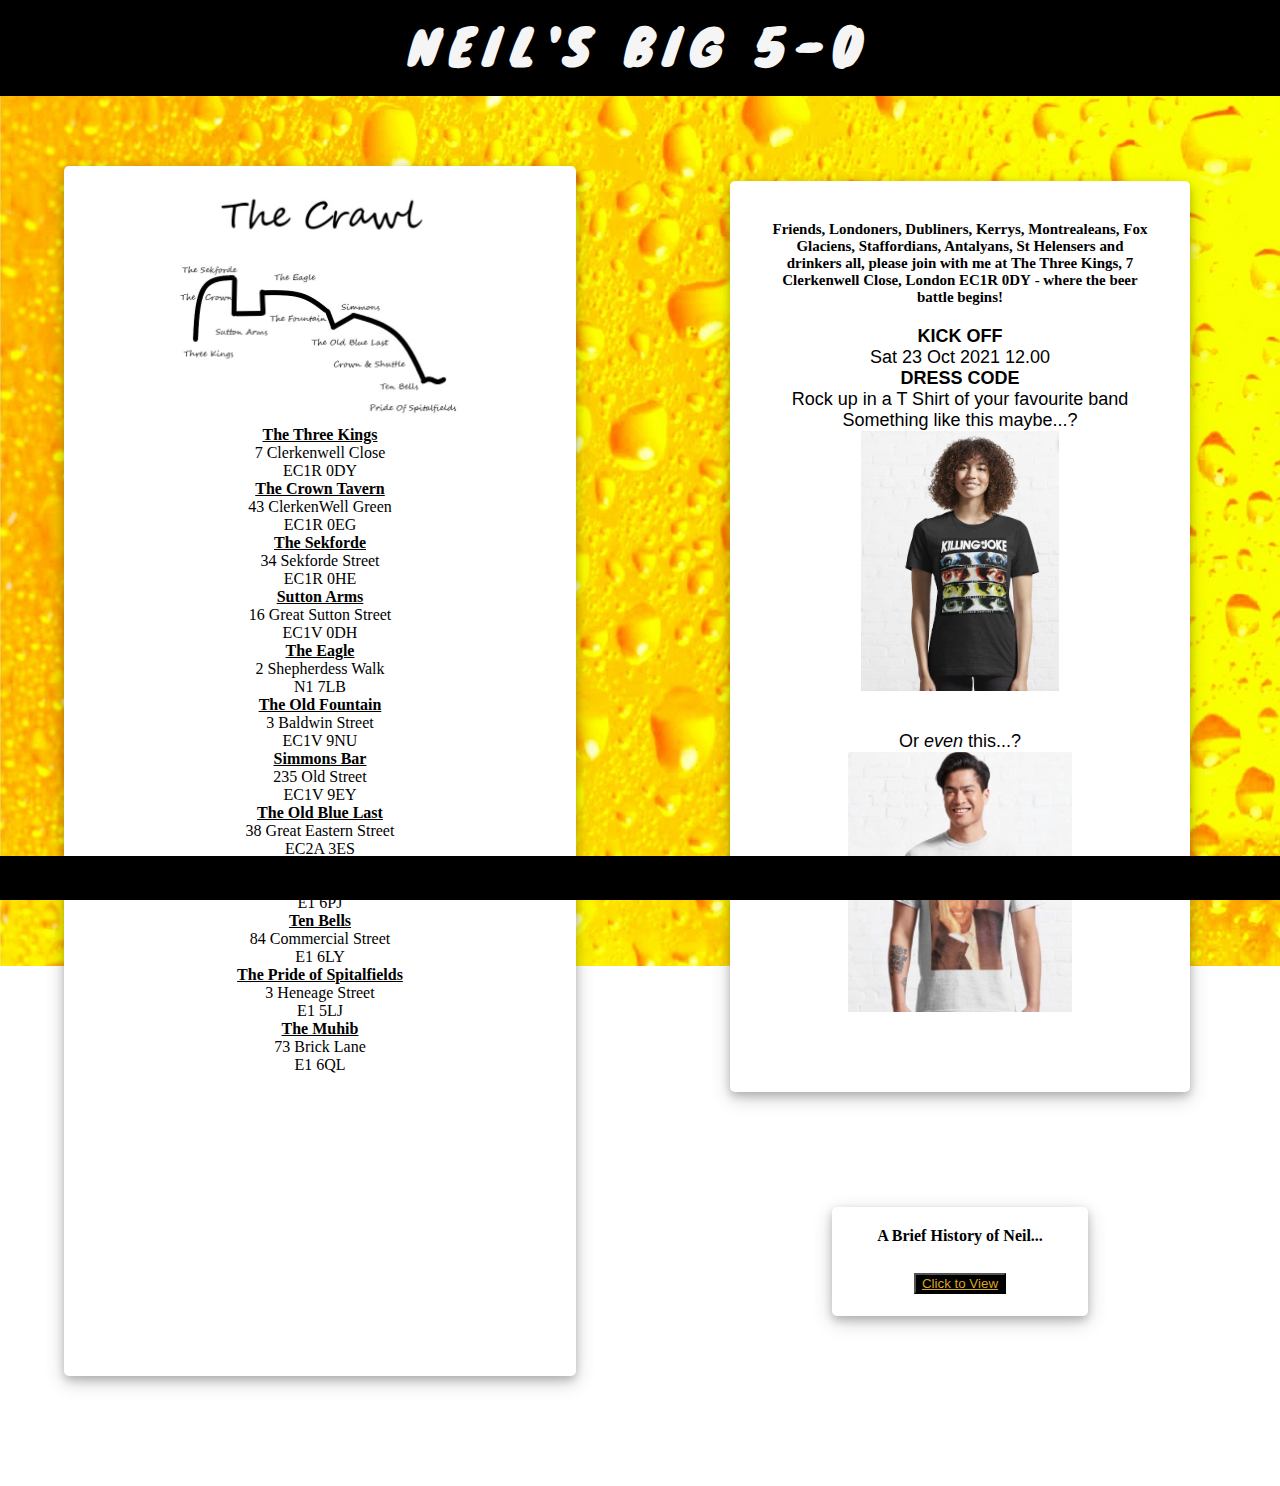
<file: index.html>
<!DOCTYPE html>
<html lang="en">
<head>
    <meta charset="UTF-8">
    <meta http-equiv="X-UA-Compatible" content="IE=edge">
    <meta name="viewport" content="width=device-width, initial-scale=1.0">
    <title>Neil's Birthday Bash</title>
    <link rel="stylesheet" href="https://stackpath.bootstrapcdn.com/bootstrap/4.1.3/css/bootstrap.min.css" integrity="sha384-MCw98/SFnGE8fJT3GXwEOngsV7Zt27NXFoaoApmYm81iuXoPkFOJwJ8ERdknLPMO" crossorigin="anonymous">
    <link rel="stylesheet" href="assets/css/styles.css">

</head>
<body>
    <header>
        <h1>NEIL'S BIG 5-0</h1>
    </header>
    <main>
        <div id = "invite-map">
            <div class="row" id="invite-col">
                <div id ="text-box">
                    <h5>Friends, Londoners, Dubliners, Kerrys, Montrealeans, Fox Glaciens, Staffordians, Antalyans, St Helensers and drinkers all, please join with me at <strong>The Three Kings, 7 Clerkenwell Close, London EC1R 0DY</strong> - where the beer battle begins!</h5>
                    <h4 class="invite-header">KICK OFF</h4>
                    <p class="invite-kick">Sat 23 Oct 2021 12.00</p>
                    <h4 class="invite-header">DRESS CODE</h4>
                    <p class="invite-words">Rock up in a T Shirt of your favourite band</p>    
                    <p class="invite-words">Something like this maybe...?</p> 
                    <div class="shirt-container">
                    <img src="assets/images/KJ-tshirt.jpg" class="tshirt" id="gm">
                    </div>
                    <p class="invite-words">Or <em>even</em> this...?</p>
                    <div class="shirt-container">
                    <img src="assets/images/GM-tshirt.jpg" class="tshirt" id="kj">
                    </div>
                </div>
                <div class="row neil-history">
                    <h4>A Brief History of Neil...</h4>
                    <br>
                    <button class="btn"><a href=gallery.html>Click to View</a></button>
                </div> 
            </div>               
            <div id="map" class="row">
                <img src="assets/images/crawl-map.jpg" id="map-img">
                <div class="history-items">
                <div class="timeline-item">
                    <h4><a href="https://www.bestcitypubs.co.uk/the-three-kings-clerkenwell" target="_blank" class="pub-link">The Three Kings</a></h4>
                    <p>7 Clerkenwell Close</p>
                    <p>EC1R 0DY</p>
                </div>
                <div class="timeline-item">
                    <h4><a href="https://www.thecrowntavernec1.co.uk/?utm_source=google&utm_medium=organic&utm_campaign=gmb#" target="_blank" class="pub-link">The Crown Tavern</a></h4>
                    <p>43 ClerkenWell Green</p>
                    <p>EC1R 0EG</p>
                </div>
                <div class="timeline-item">
                    <h4><a href="https://www.thesekforde.com/" target="_blank" class="pub-link">The Sekforde</a></h4>
                    <p>34 Sekforde Street</p>
                    <p>EC1R 0HE</p>
                </div>
                <div class="timeline-item">
                    <h4><a href="https://www.suttonarms.co.uk/" target="_blank" class="pub-link">Sutton Arms</a></h4>
                    <p>16 Great Sutton Street</p>
                    <p>EC1V 0DH</p>
                </div>
                <div class="timeline-item">
                    <h4><a href="https://www.theeaglehoxton.co.uk/?utm_source=google&utm_medium=organic&utm_campaign=gmb#" target="_blank" class="pub-link">The Eagle</a></h4>
                    <p>2 Shepherdess Walk</p>
                    <p>N1 7LB</p>
                </div>
                <div class="timeline-item">
                    <h4><a href="https://oldfountain.co.uk/home-1" target="_blank" class="pub-link">The Old Fountain</a></h4>
                    <p>3 Baldwin Street</p>
                    <p>EC1V 9NU</p>
                </div>
                <div class="timeline-item">
                    <h4><a href="https://www.simmonsbar.co.uk/venues/old-street/" target="_blank" class="pub-link">Simmons Bar</a></h4>
                    <p>235 Old Street</p>
                    <p>EC1V 9EY</p>
                </div>
                <div class="timeline-item">
                    <h4><a href="https://www.theoldbluelast.com/" target="_blank" class="pub-link">The Old Blue Last</a></h4>
                    <p>38 Great Eastern Street</p>
                    <p>EC2A 3ES</p>
                </div>
                <div class="timeline-item">
                    <h4><a href="https://www.crownandshuttle.com/" target="_blank" class="pub-link">The Crown and Shuttle</a></h4>
                    <p>226 Shoreditch High Street</p>
                    <p>E1 6PJ</p>
                </div>
                <div class="timeline-item">
                    <h4><a href="https://www.tenbells.com/" target="_blank" class="pub-link">Ten Bells</a></h4>
                    <p>84 Commercial Street</p>
                    <p>E1 6LY</p>
                </div>
                <div class="timeline-item">
                    <h4><a href="https://londonist.com/pubs/pubs/pride-of-spitalfields" target="_blank" class="pub-link">The Pride of Spitalfields</a></h4>
                    <p>3 Heneage Street</p>
                    <p>E1 5LJ</p>
                </div>
                <div class="timeline-item">
                    <h4><a href="https://www.muhibindiancuisine.com/" target="_blank" class="pub-link">The Muhib</a></h4>
                    <p>73 Brick Lane</p>
                    <p>E1 6QL</p>
                </div>
                </div>
               
            </div>
        </div>
    </main>
    <footer>
        <div id="countdown">
            <div id="clock">
                <div id="days" class="count"></div>
                <div id="hours" class="count"></div>
                <div id= mins class="count"></div>
                <div id="secs" class="count"></div>
            </div>
        </div>
    </footer>
    <!-- Optional JavaScript -->
    <!-- jQuery first, then Popper.js, then Bootstrap JS -->
    <script src="https://code.jquery.com/jquery-3.3.1.slim.min.js" integrity="sha384-q8i/X+965DzO0rT7abK41JStQIAqVgRVzpbzo5smXKp4YfRvH+8abtTE1Pi6jizo"
        crossorigin="anonymous"></script>
    <script src="https://cdnjs.cloudflare.com/ajax/libs/popper.js/1.14.3/umd/popper.min.js" integrity="sha384-ZMP7rVo3mIykV+2+9J3UJ46jBk0WLaUAdn689aCwoqbBJiSnjAK/l8WvCWPIPm49"
        crossorigin="anonymous"></script>
    <script src="https://stackpath.bootstrapcdn.com/bootstrap/4.1.3/js/bootstrap.min.js" integrity="sha384-ChfqqxuZUCnJSK3+MXmPNIyE6ZbWh2IMqE241rYiqJxyMiZ6OW/JmZQ5stwEULTy"
        crossorigin="anonymous"></script>
    <script src="assets/javascript/script.js"></script>    
</body>
</html>
</file>
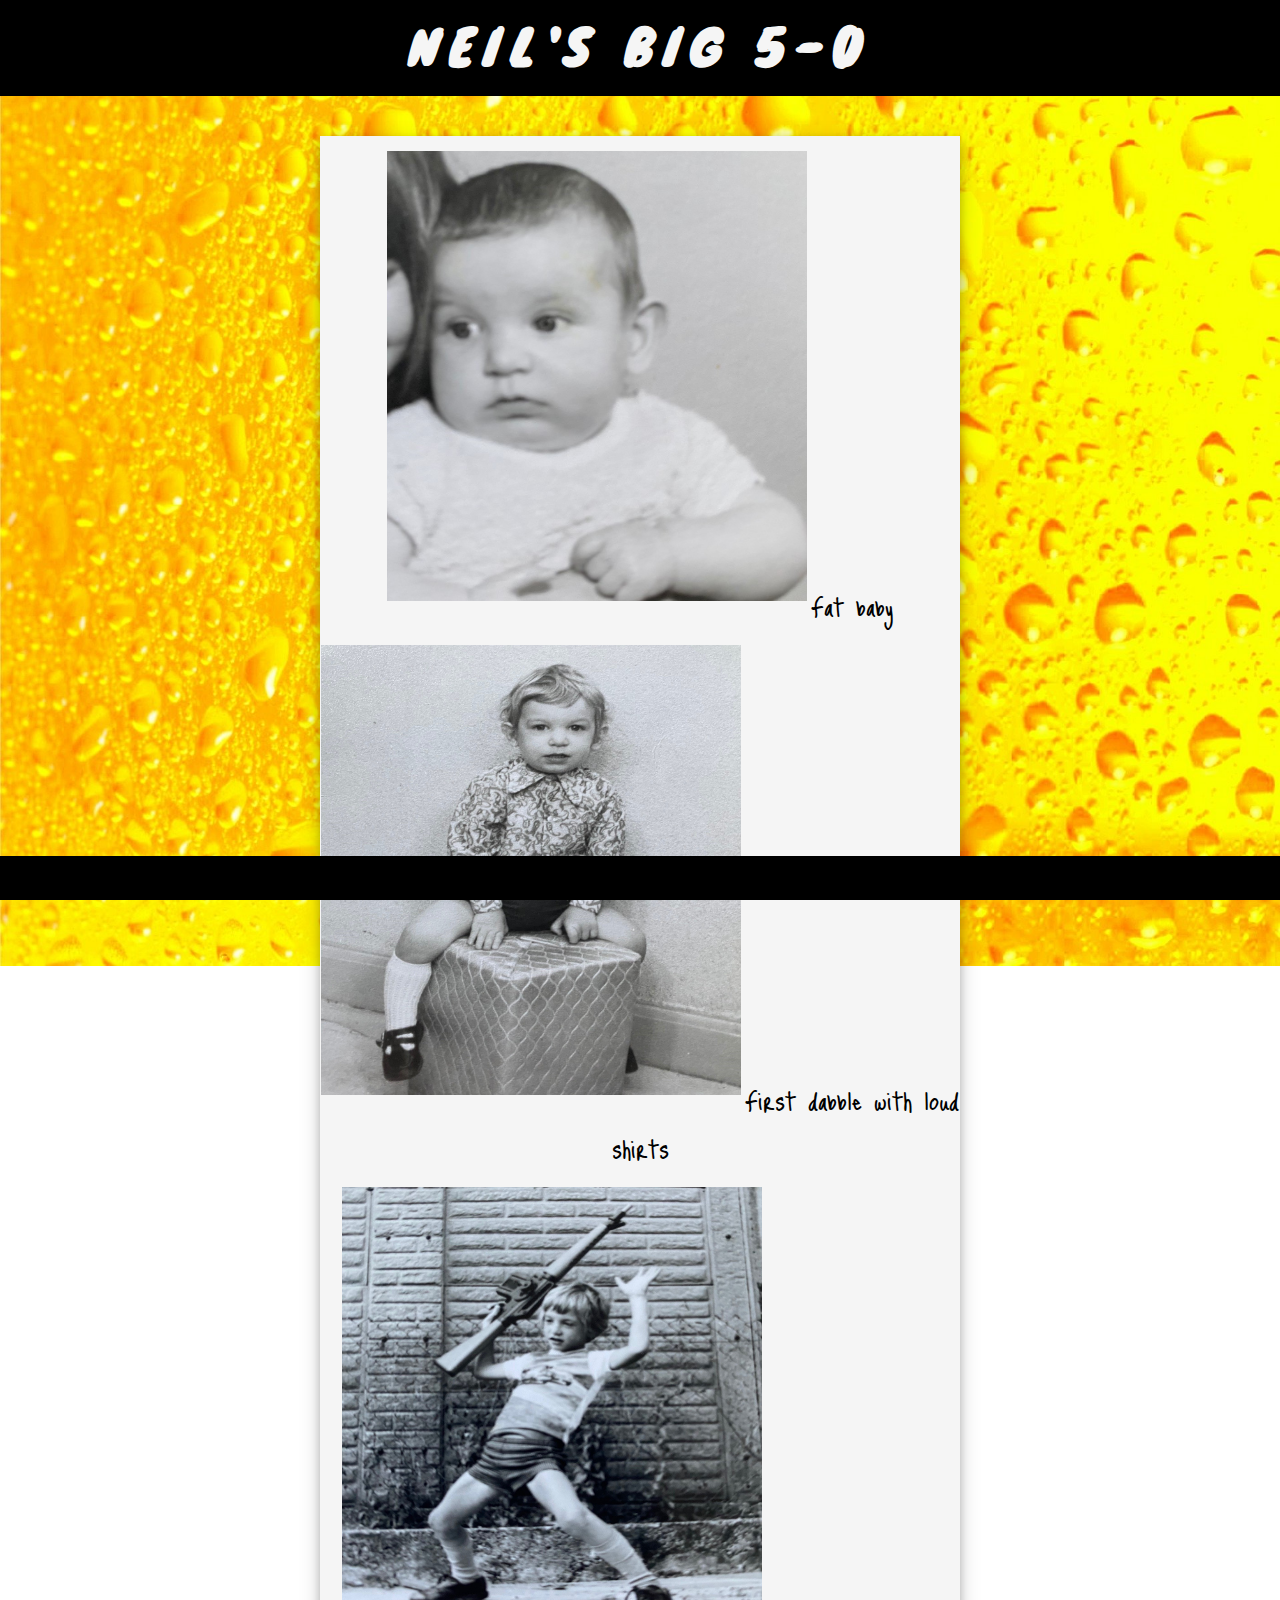
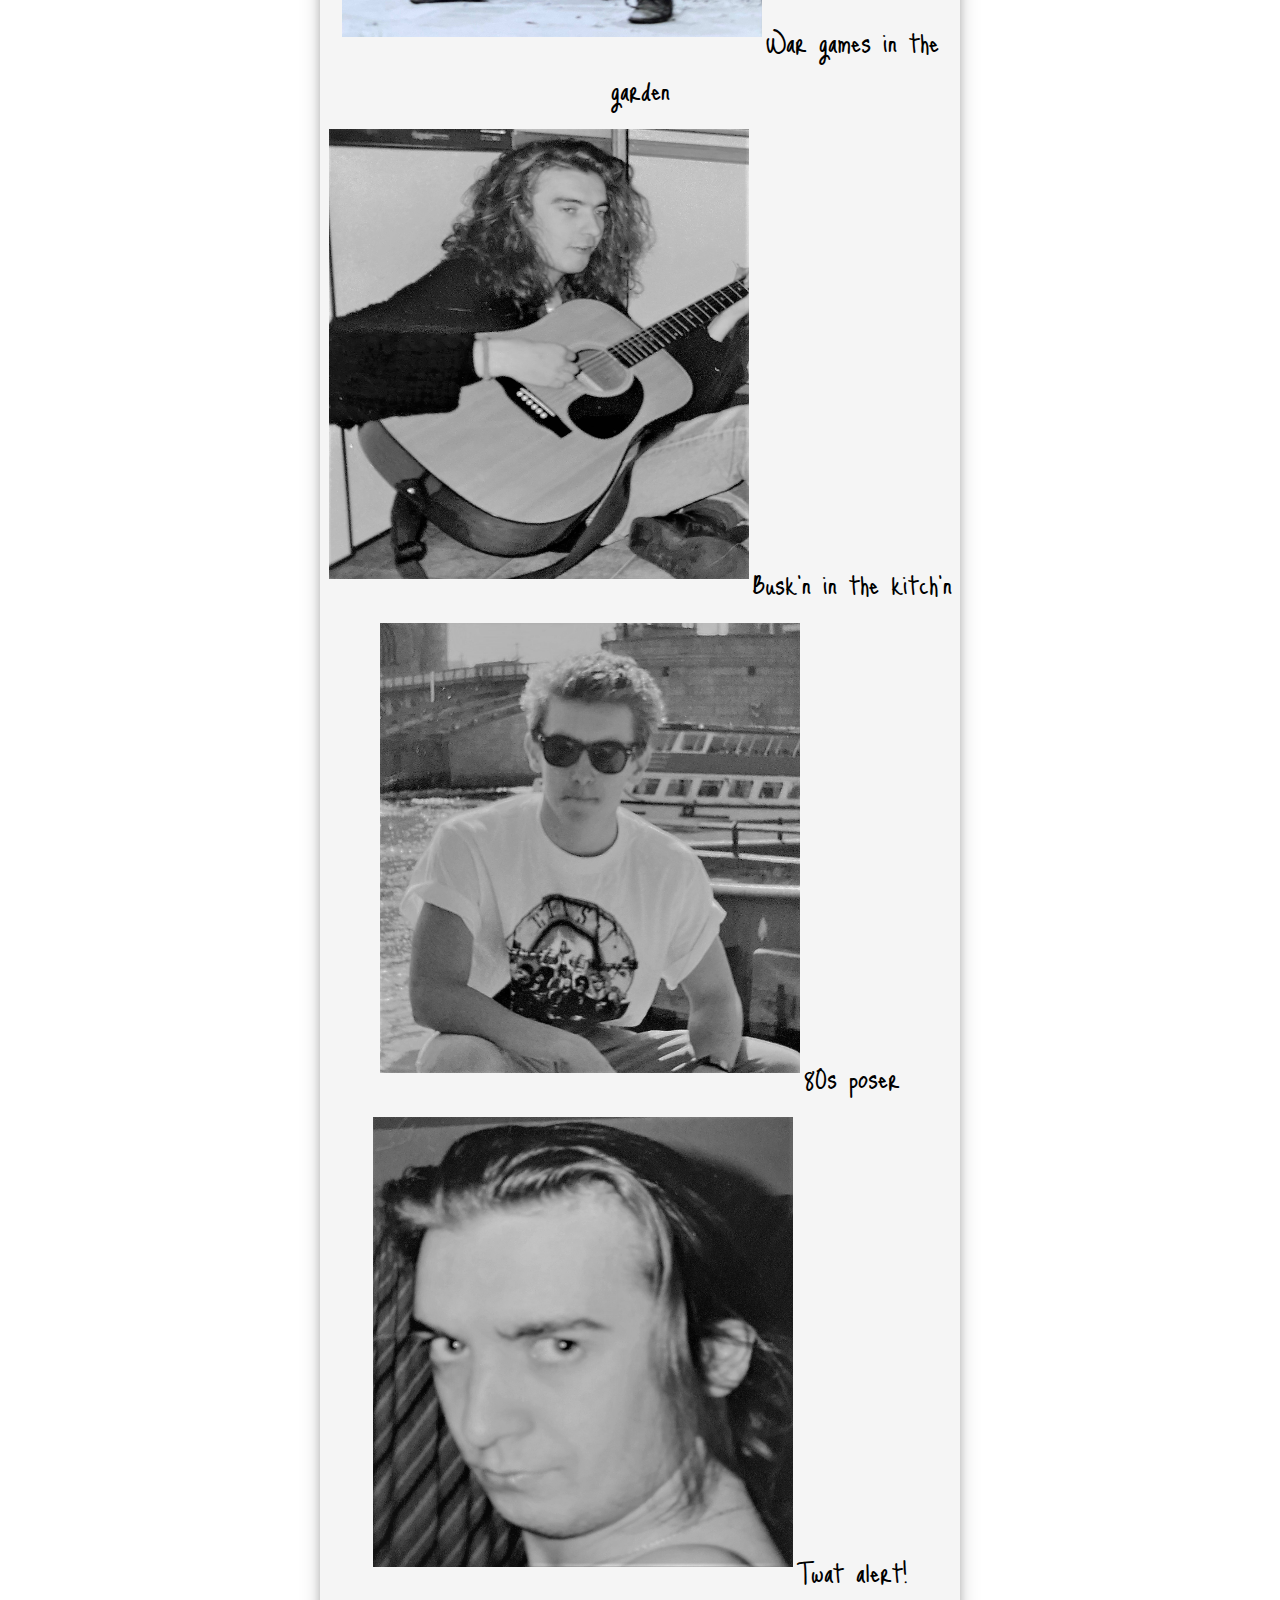
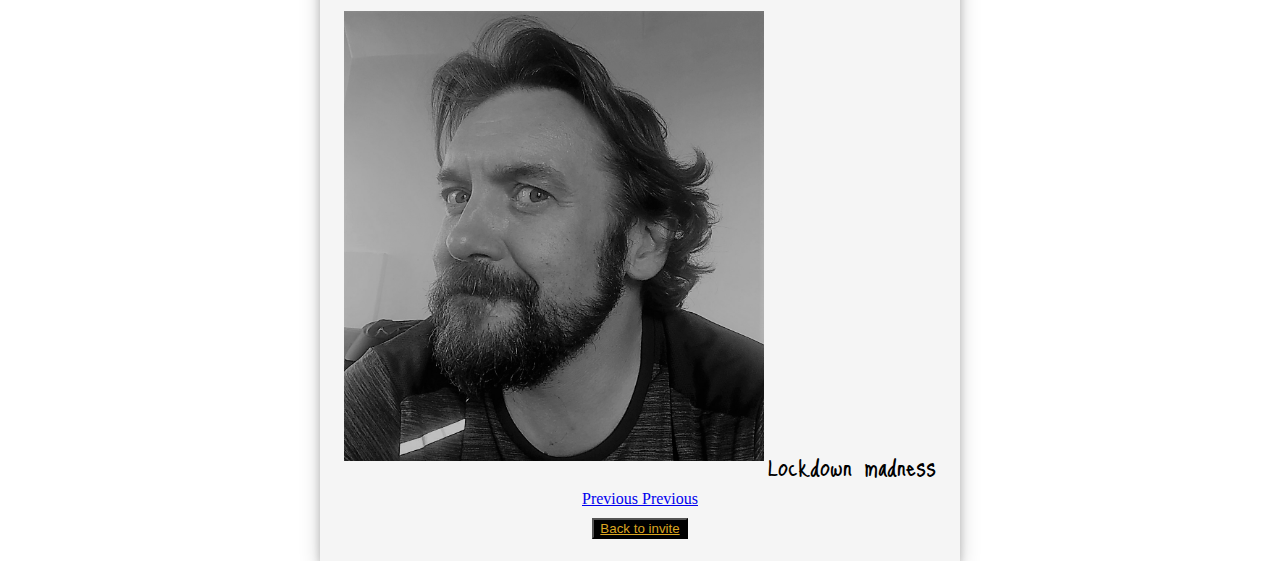
<file: gallery.html>
<!DOCTYPE html>
<html lang="en">
<head>
    <meta charset="UTF-8">
    <meta http-equiv="X-UA-Compatible" content="IE=edge">
    <meta name="viewport" content="width=device-width, initial-scale=1.0">
    <title>Neil's Birthday Bash</title>
    <link rel="stylesheet" href="https://stackpath.bootstrapcdn.com/bootstrap/4.1.3/css/bootstrap.min.css" integrity="sha384-MCw98/SFnGE8fJT3GXwEOngsV7Zt27NXFoaoApmYm81iuXoPkFOJwJ8ERdknLPMO" crossorigin="anonymous">
    <link rel="stylesheet" href="assets/css/styles.css">

</head>
<body>
    <header>
        <h1>NEIL'S BIG 5-0</h1>
    </header>
    <main class="gallery">
        <div class="container">
            
            <div id="withControls" class="carousel slide" data-ride="carousel">
                <div class="carousel-inner">
                    <div id="pic1" class="frame carousel-item active">
                        <img src="assets/images/fat-baby.jpg" class="photo d-block w-100">
                        <span class='caption'>Fat baby</span>
                    </div>
                    <div id="pic2" class="frame carousel-item">
                        <img src="assets/images/paisley.jpg" class="photo d-block w-100">
                        <span class='caption'>First dabble with loud shirts</span>
                    </div>
                    <div id="pic3" class="frame carousel-item">
                        <img src="assets/images/gun-chrime.jpg" class="photo d-block w-100">
                        <span class='caption'>War games in the garden</span>
                    </div>
                    <div id="pic4" class="frame carousel-item">
                        <img src="assets/images/hippie2.jpg" class="photo d-block w-100">
                        <span class='caption'>Busk'n in the kitch'n</span>
                    </div>
                    <div id="pic5" class="frame carousel-item">
                        <img src="assets/images/tower-bridge.jpg" class="photo d-block w-100">
                        <span class='caption'>80s poser</span></div>
                    <div id="pic6" class="frame carousel-item">
                        <img src="assets/images/twat.jpg" class="photo d-block w-100" >
                        <span class='caption'>Twat alert!</span>
                    </div>
                    <div id="pic7" class="frame carousel-item">
                        <img src="assets/images/beardy2.jpg" class="photo d-block w-100">
                        <span class='caption'>Lockdown madness</span>
                    </div>
                </div>
                <a href="#withControls" class="carousel-control-prev" data-slide="prev">
                    <span class="carousel-control-prev-icon" aria-hidden="true"></span>
                    <span class="sr-only">Previous</span>
                </a>
                <a href="#withControls" class="carousel-control-next" data-slide="next">
                    <span class="carousel-control-next-icon" aria-hidden="true"></span>
                    <span class="sr-only">Previous</span>
                </a>
            </div>
            <button class="btn" id='back'><a href="index.html">Back to invite</a></button>
        </div>
        
    </main>
    <footer>
        <div id="countdown">
            <div id="clock">
                <div id="days" class="count"></div>
                <div id="hours" class="count"></div>
                <div id= mins class="count"></div>
                <div id="secs" class="count"></div>
            </div>
        </div>


    </footer>

    </main>
    <!-- Optional JavaScript -->
    <!-- jQuery first, then Popper.js, then Bootstrap JS -->
    <script src="https://code.jquery.com/jquery-3.3.1.slim.min.js" integrity="sha384-q8i/X+965DzO0rT7abK41JStQIAqVgRVzpbzo5smXKp4YfRvH+8abtTE1Pi6jizo"
        crossorigin="anonymous"></script>
    <script src="https://cdnjs.cloudflare.com/ajax/libs/popper.js/1.14.3/umd/popper.min.js" integrity="sha384-ZMP7rVo3mIykV+2+9J3UJ46jBk0WLaUAdn689aCwoqbBJiSnjAK/l8WvCWPIPm49"
        crossorigin="anonymous"></script>
    <script src="https://stackpath.bootstrapcdn.com/bootstrap/4.1.3/js/bootstrap.min.js" integrity="sha384-ChfqqxuZUCnJSK3+MXmPNIyE6ZbWh2IMqE241rYiqJxyMiZ6OW/JmZQ5stwEULTy"
        crossorigin="anonymous"></script>
    <script src="assets/javascript/script.js"></script>    
</body>
</html>
</file>
<file: assets/css/styles.css>
@import url('https://fonts.googleapis.com/css2?family=Knewave&display=swap');
@import url('https://fonts.googleapis.com/css2?family=Orbitron:wght@600&display=swap');
@import url('https://fonts.googleapis.com/css2?family=Big+Shoulders+Inline+Text:wght@900&display=swap');
@import url('https://fonts.googleapis.com/css2?family=Just+Me+Again+Down+Here&display=swap');


* {
    margin: 0;
    box-sizing: border-box;
}

body { 
  background: url(../images/beer-253791_1920.jpg) no-repeat center center fixed; 
  -webkit-background-size: cover;
  -moz-background-size: cover;
  -o-background-size: cover;
  background-size: cover;
}

header {
    background-color: black;
    color: whitesmoke;
    text-align: center;
    padding: 8px 15px 14px 15px;
    position: sticky;
    
}

header h1 {
  font-family: 'knewave', cursive;
  letter-spacing: 0.2em;
  font-size: 3rem;
  font-weight: 900;
  

}


footer {
  left: 0;
  bottom: 0;
  width: 100%;
  background-color: black;
  color: white;
  text-align: center;
  position: fixed;
  }

.countdown {
  text-align: center;
  margin: 10px auto;
}


.count {
  display: inline-block;
  text-align: center;
  padding: 10px;
  margin: 10px 5px;
  font-family: 'Orbitron', sans-serif;
  color: whitesmoke;
  font-size: 2.5rem;
}

#invite-map {
  display: flex;
  flex-wrap: wrap;
  
}

#invite-col {
  text-align: center;
  margin: 20px auto;
}

#text-box h5 {
  margin-bottom: 20px;
}

#text-box {
  display: inline-block;
  background-color: white;
  text-align: center;
  margin: 15px auto;
  border-radius: 5px;
  padding: 20px;
  width: 90%;
  box-shadow: 0 4px 8px 0 rgba(0, 0, 0, 0.2), 0 6px 20px 0 rgba(0, 0, 0, 0.19);
}

.invite-words, .invite-header, .invite-kick {
  font-family:'Segoe UI', Tahoma, Geneva, Verdana, sans-serif;
  text-align: center;
}


.shirt-container {
  text-align: center;
  height: 240px !important;
}

.tshirt {
  height: 200px;
  display: inline-block;
  margin: 0px auto;   
}

.neil-history {
  margin: 20px auto;
  border-radius: 5px;
  background-color: white;
  text-align: center;
  width: 90%;
  padding: 15px;
  box-shadow: 0 4px 8px 0 rgba(0, 0, 0, 0.2), 0 6px 20px 0 rgba(0, 0, 0, 0.19);
}

#map {
  display: inline-block;
  margin: 20px auto 60px;
  border-radius: 5px;
  background-color: white;
  text-align: center;
  width: 90%;
  box-shadow: 0 4px 8px 0 rgba(0, 0, 0, 0.2), 0 6px 20px 0 rgba(0, 0, 0, 0.19);
}

#map-img {
  width: 280px;
}



.pub-link {
  color: black;
  text-decoration: underline;
}

.pub-link:hover {
  color: darkgoldenrod
}

.gallery {
  display: flex;
  justify-content: center;
  align-items: center;
  
  width: 100%;
  height: auto;
  flex-direction: column;
}

.container {
  width: 50% !important;
  margin: 0 auto;
  position: relative;
  top: 40px;
  text-align: center;
  background-color: whitesmoke;
  padding-bottom: 20px;
  box-shadow: 0 4px 8px 0 rgba(0, 0, 0, 0.2), 0 6px 20px 0 rgba(0, 0, 0, 0.19);

}

.photo {
  width:420px !important;
  height: 450px !important;
  margin: 15px auto;
}

.caption {
  font-family: 'Just Me Again Down Here', cursive;
  font-size: 2rem !important;
  margin-bottom: 10px;
}

.btn {
  background-color: black;
  color: whitesmoke;
  margin: 10px auto 2px;
  
}

.btn a {
  color: goldenrod;
}

.btn a:hover {
  color:whitesmoke;
}

.hide {
  display: none !important;
}

@media only screen and (min-width: 992px) {

  #invite-map {
    margin: 50px auto;
    flex-direction: row-reverse;
  }

  #invite-col {    
    text-align: center;
    width: 40%;
  }
  
    
  #text-box {
    padding: 40px;
    font-size: large;
  }
  
    
  .shirt-container {
    text-align: center;
    height: 300px !important;
  }
  
  .tshirt {
    height: 260px;
    display: inline-block;
    margin: 0px auto;   
  }
  
    
  #map {
    display: inline-block;
    margin: 20px auto 60px;
    border-radius: 5px;
    background-color: white;
    text-align: center;
    width: 40%;
    box-shadow: 0 4px 8px 0 rgba(0, 0, 0, 0.2), 0 6px 20px 0 rgba(0, 0, 0, 0.19);
  }

  .neil-history {
    width: 50%;
    margin: 100px auto;
    text-align: center;
    padding: 20px;
  }

    
}

@media only screen and (max-width: 600px) {

  header h1 {
    font-size: 1.9rem !important;
  }

  .container {
    width: 90% !important;
    top: 30px;
    box-shadow: 0 4px 8px 0 rgba(0, 0, 0, 0.2), 0 6px 20px 0 rgba(0, 0, 0, 0.19);
  }

  .photo {
    width:300px !important;
    height: 320px !important;
    margin: 15px auto;
  }

  .count {
    font-size: 0.9rem;
    padding: 2px;
    margin: 5px 0px;
  }
}
</file>
